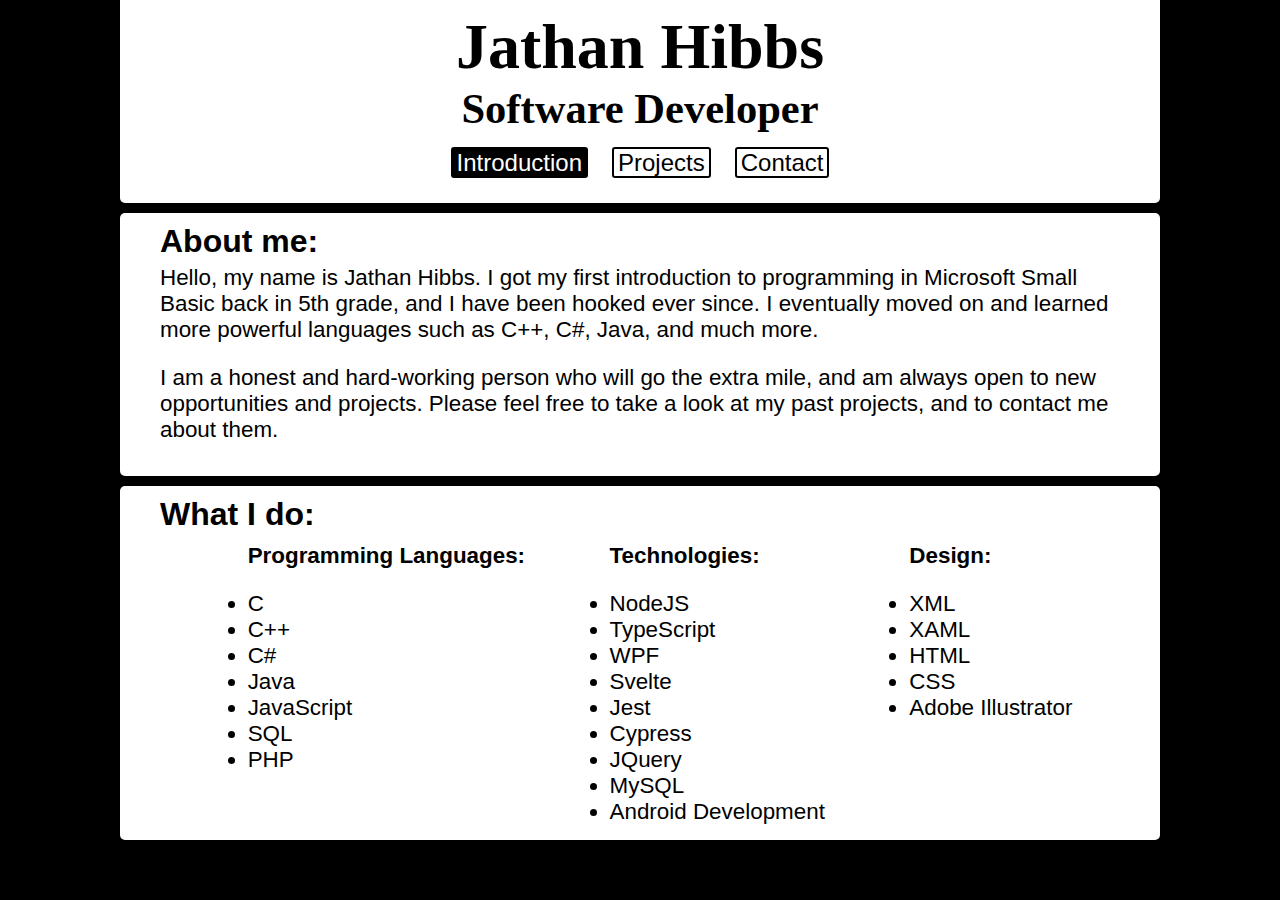
<file: index.html>
<html>
	<head>
		<link rel="stylesheet" href="css/main.css">
		<title>Portfolio</title>
	</head>
	<body>
		<header>
			<h1>Jathan Hibbs</h1>
			<h2>Software Developer</h2>
			<nav>
				<ul>
				    <li class="selectedPage"><a href="index.html">Introduction</a></li>
				    <li><a href="html/projects.html">Projects</a></li>
				    <li><a href="html/contact.html">Contact</a></li>
				</ul>
			</nav>
		</header>
        <main>
            <div class="intro">
                <h2>About me:</h2>
                <p>Hello, my name is Jathan Hibbs. I got my first introduction to programming in Microsoft Small Basic back in 5th grade, and I have been hooked ever since. I eventually moved on and learned more powerful languages such as C++, C#, Java, and much more.</p>
                <p>I am a honest and hard-working person who will go the extra mile, and am always open to new opportunities and projects. Please feel free to take a look at my past projects, and to contact me about them.</p>
            </div>
            <div class="intro" id="whatIDo">
                <h2>What I do:</h2>
                <ul>
                    <p><b>Programming Languages:</b></p>
                    <li>C</li>
                    <li>C++</li>
                    <li>C#</li>
                    <li>Java</li>
                    <li>JavaScript</li>
                    <li>SQL</li>
                    <li>PHP</li>
                </ul>
                <ul>
                    <p><b>Technologies:</b></p>
                    <li>NodeJS</li>
		    <li>TypeScript</li>
		    <li>WPF</li>
		    <li>Svelte</li>
		    <li>Jest</li>
		    <li>Cypress</li>
		    <li>JQuery</li>
                    <li>MySQL</li>
                    <li>Android Development</li>
                </ul>
                <ul>
                    <p><b>Design:</b></p>
                    <li>XML</li>
		    <li>XAML</li>
                    <li>HTML</li>
                    <li>CSS</li>
                    <li>Adobe Illustrator</li>
                </ul>
            </div>
        </main>
	</body>
</html>
</file>
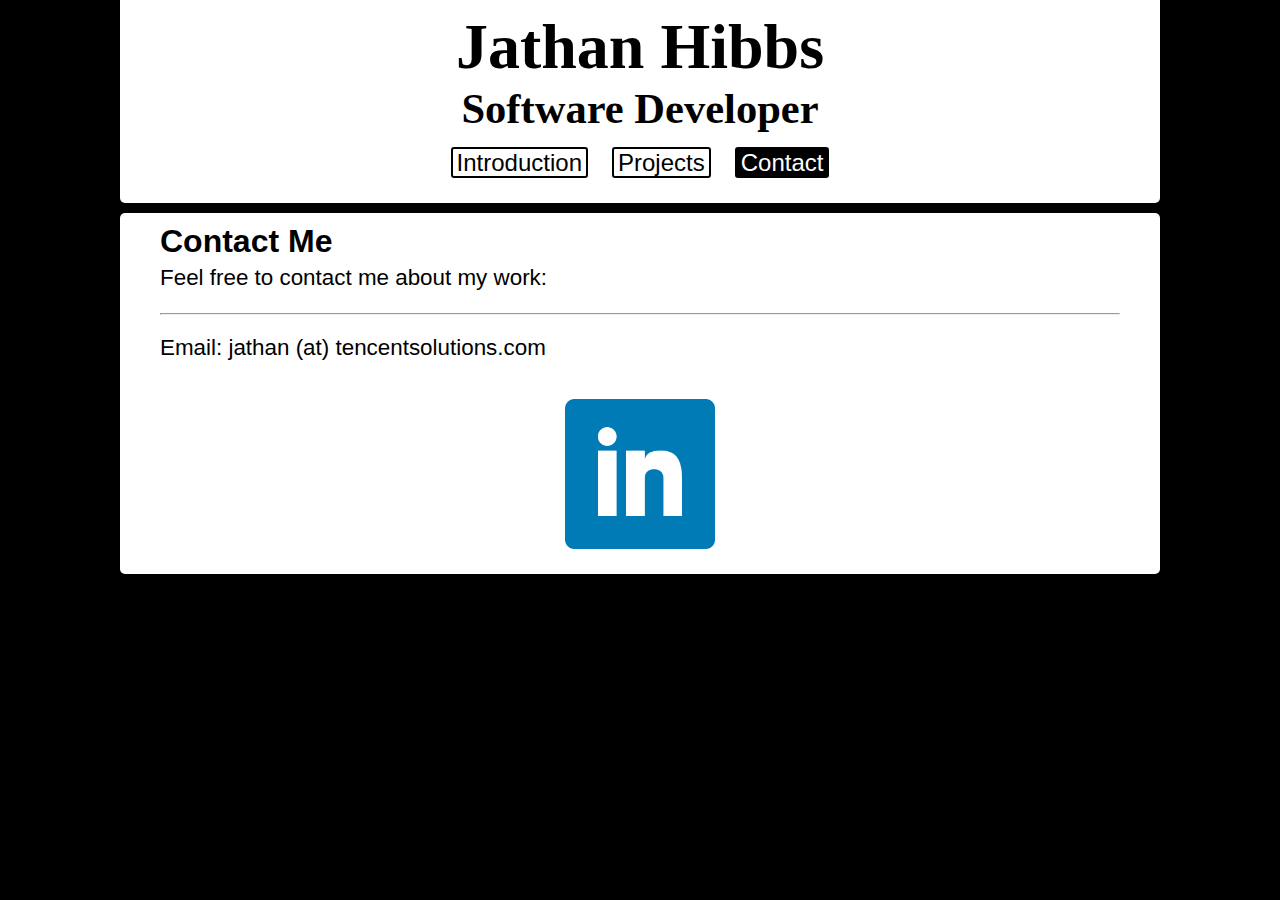
<file: html/contact.html>
<html>
	<head>
		<link rel="stylesheet" href="../css/main.css">
		<title>Portfolio</title>
	</head>
	<body>
		<header>
			<h1>Jathan Hibbs</h1>
			<h2>Software Developer</h2>
			<nav>
				<ul>
                    <li><a href="../index.html">Introduction</a></li>
                    <li><a href="projects.html">Projects</a></li>
                    <li class="selectedPage"><a href="contact.html">Contact</a></li>
				</ul>
			</nav>
		</header>
        <main>
            <div class="contact">
                <h2>Contact Me</h2>
                <p>Feel free to contact me about my work:</p>
                <hr>
                <p>Email: jathan (at) tencentsolutions.com</p>
                <a href="https://www.linkedin.com/in/jathan-hibbs/"><img src="../img/linkedin.png" width="150" height="150" alt="linkedin"/></a>
            </div>
        </main>
	</body>
</html>
</file>
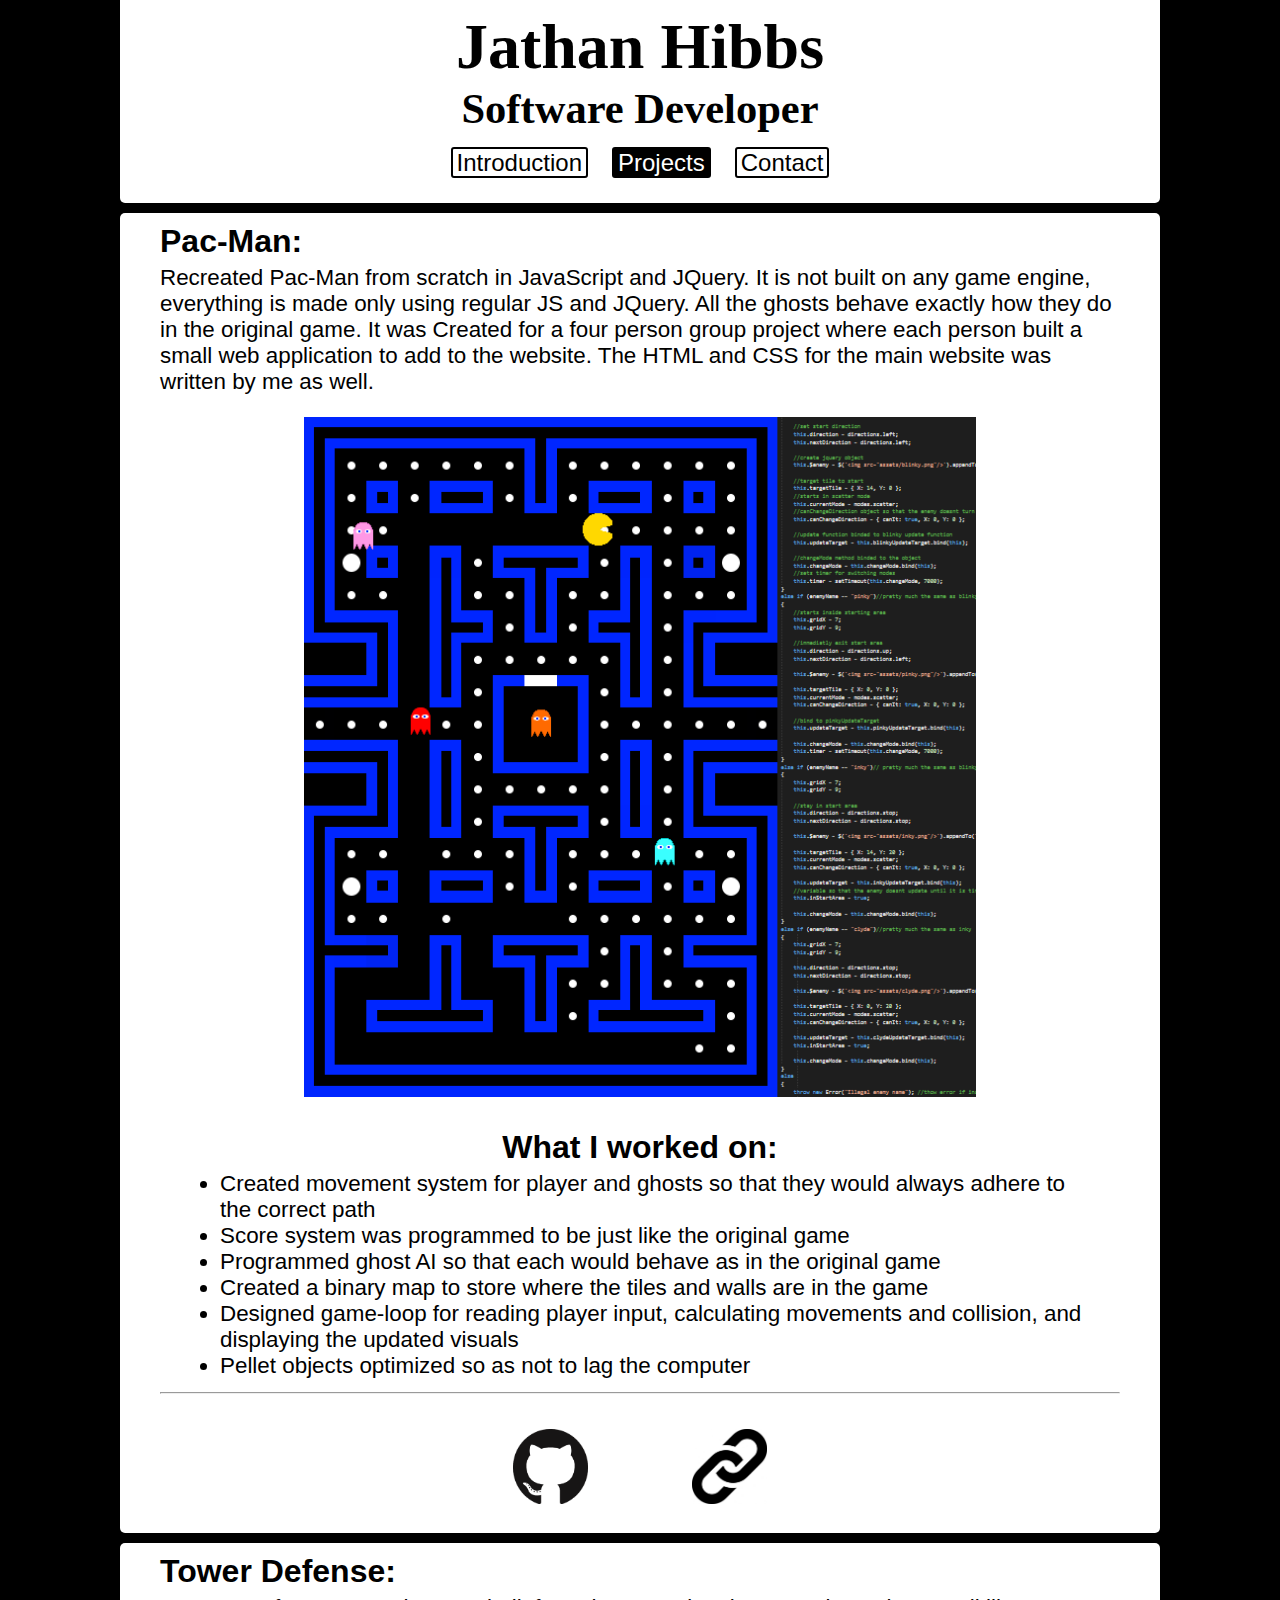
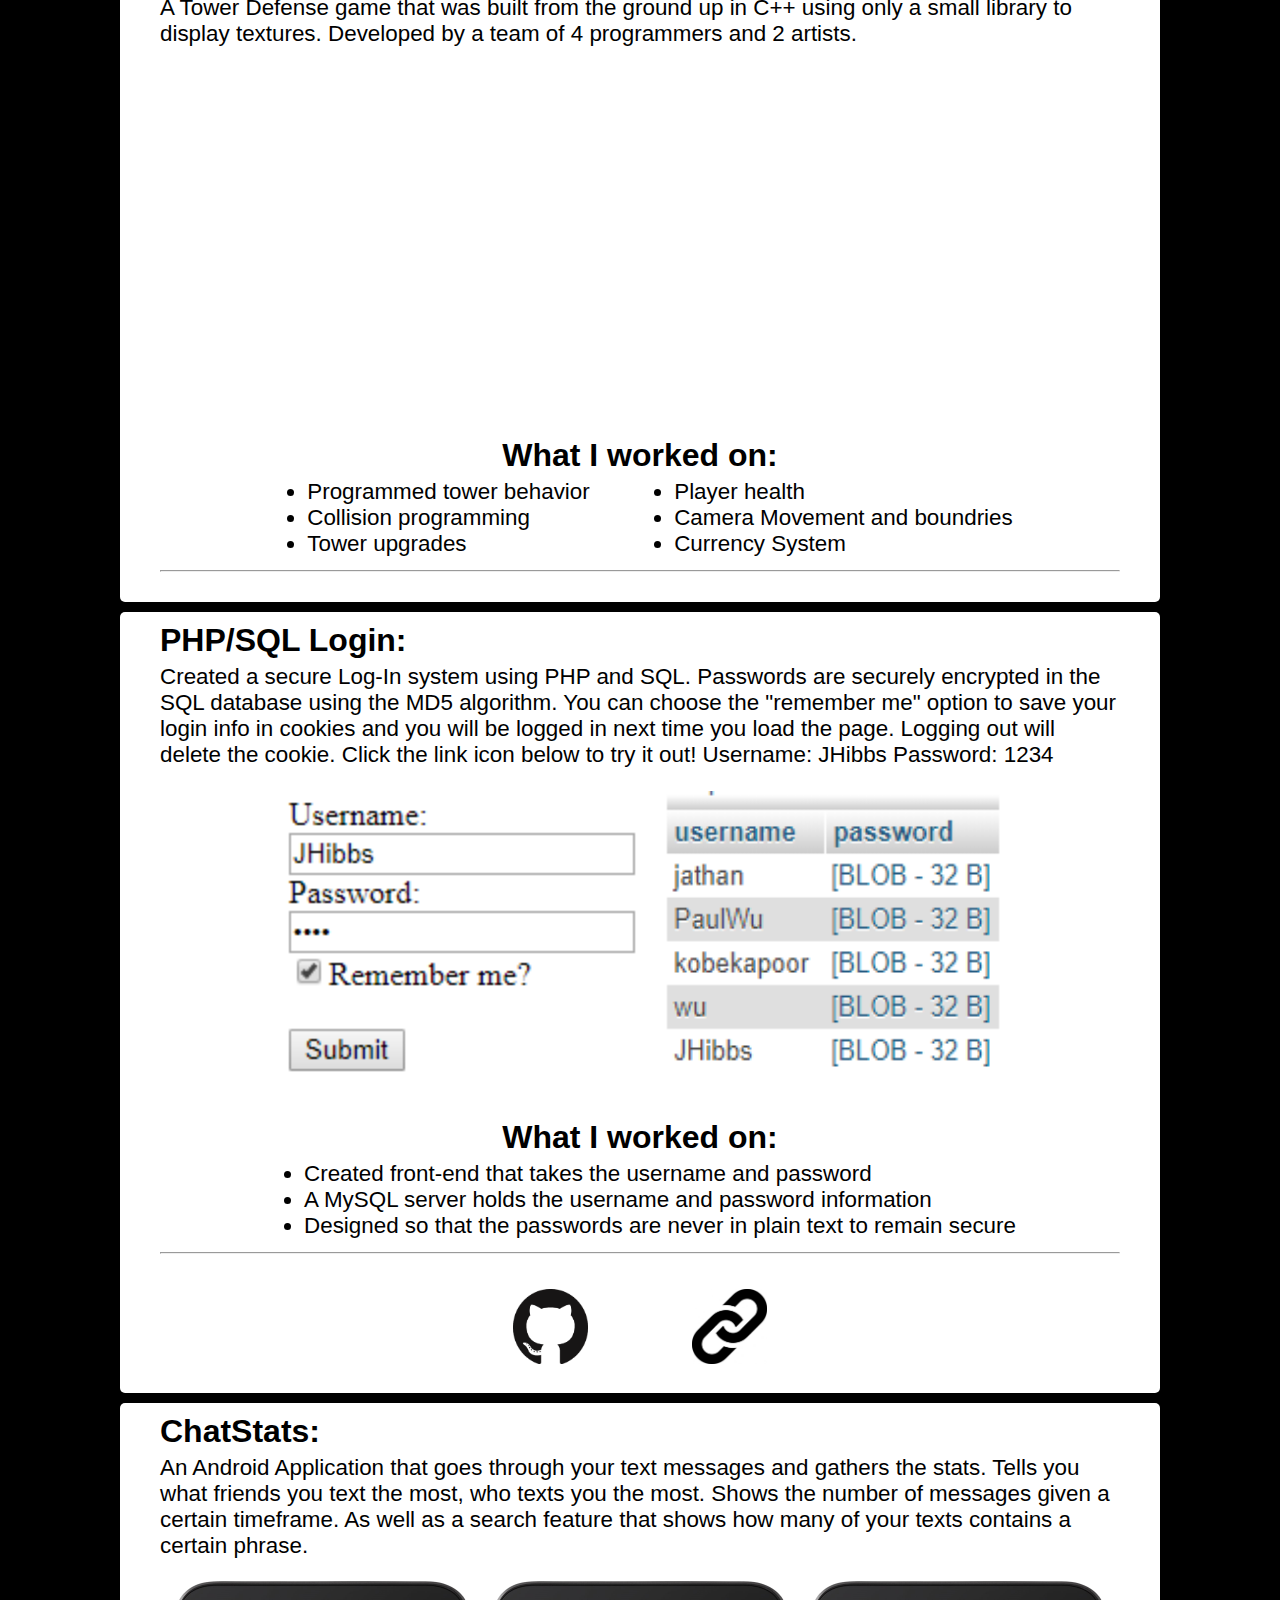
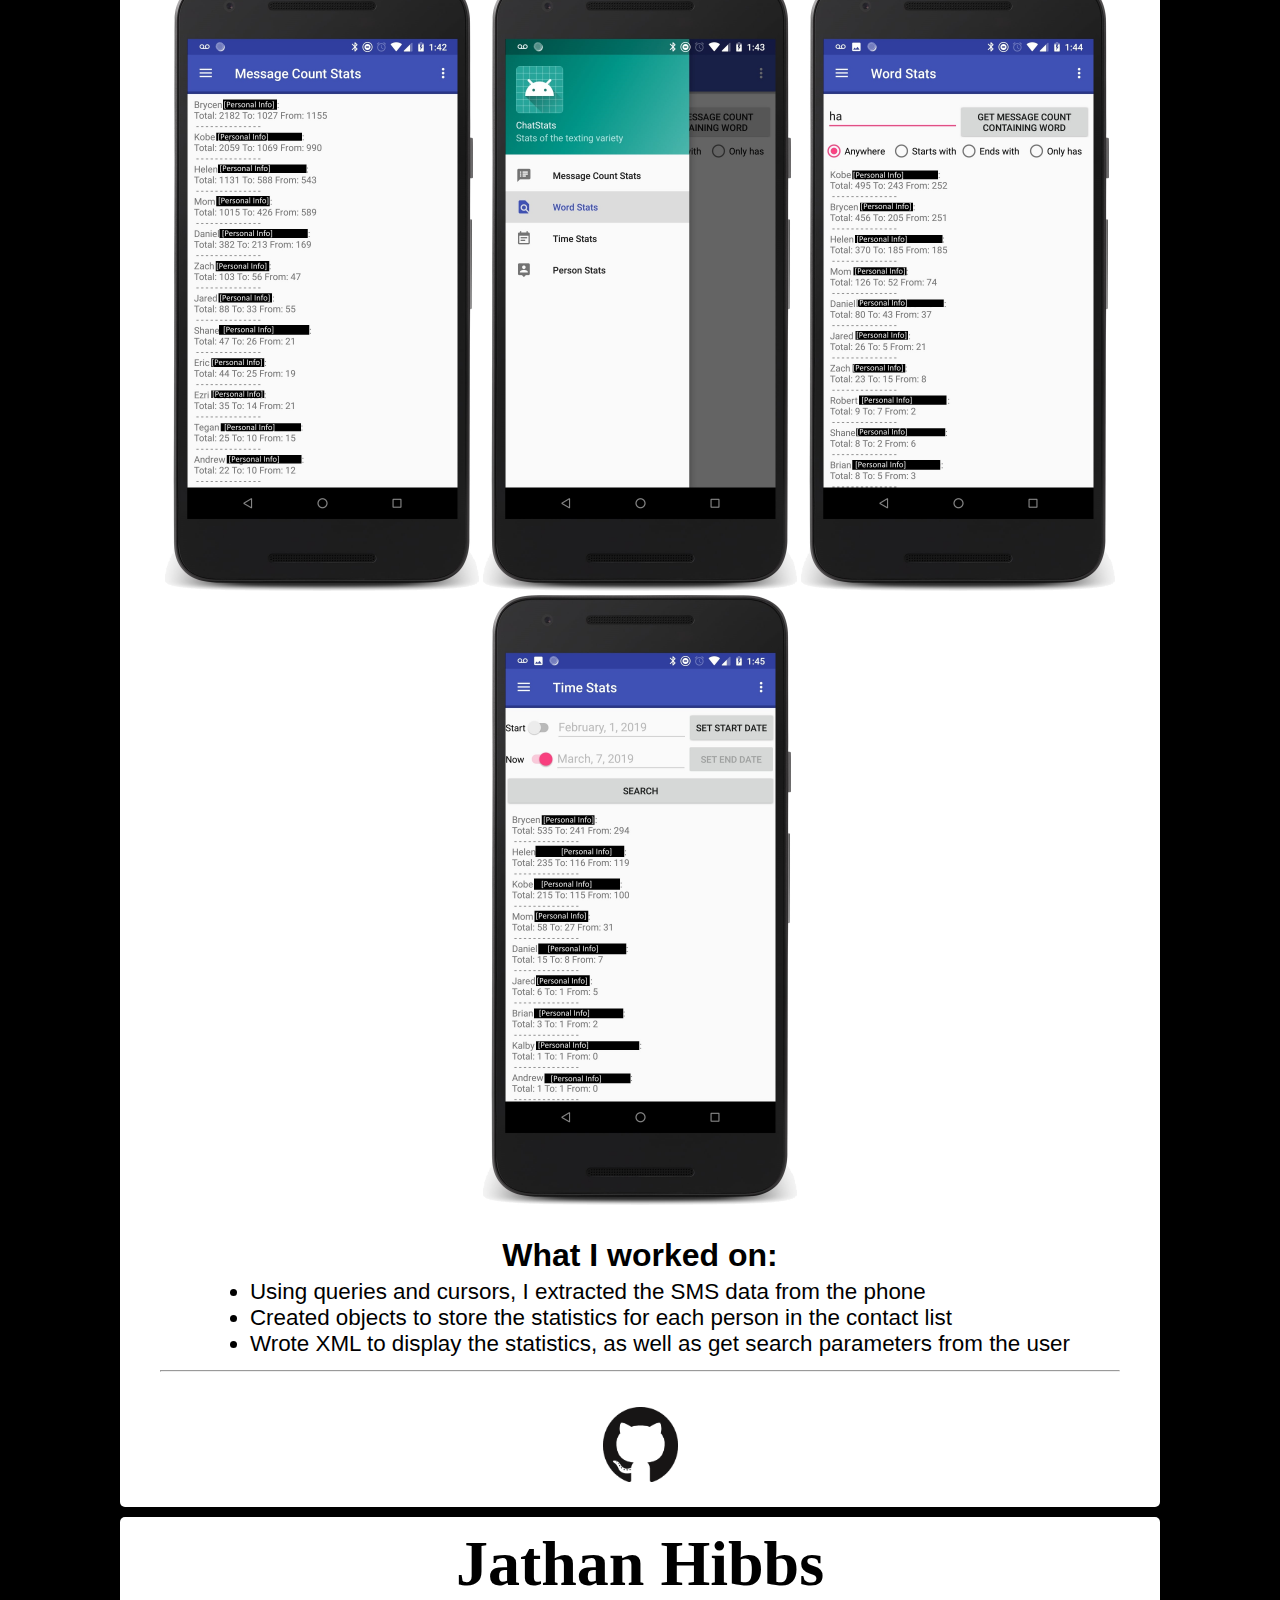
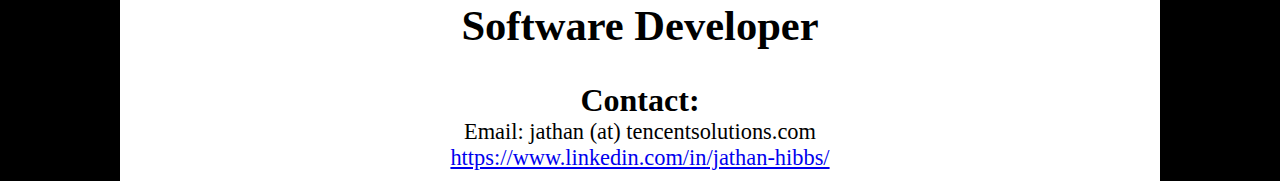
<file: html/projects.html>
<html>
	<head>
		<link rel="stylesheet" href="../css/main.css">
		<title>Portfolio</title>
	</head>
	<body>
		<header>
			<h1>Jathan Hibbs</h1>
			<h2>Software Developer</h2>
			<nav>
				<ul>
                    <li><a href="../index.html">Introduction</a></li>
                    <li class="selectedPage"><a href="projects.html">Projects</a></li>
                    <li><a href="contact.html">Contact</a></li>
				</ul>
			</nav>
		</header>
        <main>
            <div id="pacman" class="projects">
                <h2>Pac-Man:</h2>
                <p>Recreated Pac-Man from scratch in JavaScript and JQuery. It is not built on any game engine, everything is made only using regular JS and JQuery. All the ghosts behave exactly how they do in the original game. It was Created for a four person group project where each person built a small web application to add to the website. The HTML and CSS for the main website was written by me as well.</p>
                <img src="../img/pacManPoster.png" alt="Pac Man Image" height="680" width="672">
                <h3>What I worked on:</h3>
                <ul>
                    <li>Created movement system for player and ghosts so that they would always adhere to the correct path</li>
                    <li>Score system was programmed to be just like the original game</li>
                    <li>Programmed ghost AI so that each would behave as in the original game</li>
                    <li>Created a binary map to store where the tiles and walls are in the game</li>
                    <li>Designed game-loop for reading player input, calculating movements and collision, and displaying the updated visuals</li>
                    <li>Pellet objects optimized so as not to lag the computer</li>
                </ul>
                <hr>
                <a class="githubPic" href="https://github.com/JathanHibbs/PacManFinal"><img src="../img/GitHub-Mark.png" alt="pacman-github" height="75" width="75" /></a>
                <a class="linkPic" href="http://jhibbs.icoolshow.net/CSD122Final/projects/pacman/pacman.html"><img src="../img/link.jpg" alt="pacman-link" height="75" width="75" /></a>
            </div>
            <div id="towerDefense" class="projects">
                <h2>Tower Defense:</h2>
                <p>A Tower Defense game that was built from the ground up in C++ using only a small library to display textures. Developed by a team of 4 programmers and 2 artists.</p>
                <div class="vidContainer">
                    <!--<iframe src="https://www.youtube.com/embed/twR14kOv0bQ"></iframe>-->
                    <iframe src="https://www.youtube.com/embed/twR14kOv0bQ?start=3" frameborder="0" allow="accelerometer; autoplay; encrypted-media; gyroscope; picture-in-picture" allowfullscreen></iframe>
                </div>
                <h3>What I worked on:</h3>
                <ul>
                    <li>Programmed tower behavior</li>
                    <li>Collision programming</li>
                    <li>Tower upgrades</li>
                </ul>
                <ul>
                    <li>Player health</li>
                    <li>Camera Movement and boundries</li>
                    <li>Currency System</li>
                </ul>
                <hr>
            </div>
			<div id="login" class="projects">
                <h2>PHP/SQL Login:</h2>
                <p>Created a secure Log-In system using PHP and SQL. Passwords are securely encrypted in the SQL database using the MD5 algorithm. You can choose the "remember me" option to save your login info in cookies and you will be logged in next time you load the page. Logging out will delete the cookie. Click the link icon below to try it out! Username: JHibbs Password: 1234</p>
                <img src="../img/login.PNG" alt="login Image" height="292" width="386">
                <img src="../img/db.PNG" alt="db Image" height="292" width="340">
                <h3>What I worked on:</h3>
                <ul>
                    <li>Created front-end that takes the username and password</li>
                    <li>A MySQL server holds the username and password information</li>
                    <li>Designed so that the passwords are never in plain text to remain secure</li>
                </ul>
                <hr>
                <a class="githubPic" href="https://github.com/JathanHibbs/PHPfinalLogin"><img src="../img/GitHub-Mark.png" alt="login-github" height="75" width="75" /></a>
                <a class="linkPic" href="http://jhibbs.icoolshow.net/project/"><img src="../img/link.jpg" alt="login-link" height="75" width="75" /></a>
            </div>
            <div id="SMS" class="projects">
                <h2>ChatStats:</h2>
                <p>An Android Application that goes through your text messages and gathers the stats. Tells you what friends you text the most, who texts you the most. Shows the number of messages given a certain timeframe. As well as a search feature that shows how many of your texts contains a certain phrase.</p>
                <img src="../img/mainPage_framed.jpg" alt="android Image" height="610" width="314">
                <img src="../img/sideBar_framed.jpg" alt="android Image" height="610" width="314">
                <img src="../img/searchPage_framed.jpg" alt="android Image" height="610" width="314">
                <img src="../img/datePage_framed.jpg" alt="android Image" height="610" width="314">
                <h3>What I worked on:</h3>
                <ul>
                    <li>Using queries and cursors, I extracted the SMS data from the phone</li>
                    <li>Created objects to store the statistics for each person in the contact list</li>
                    <li>Wrote XML to display the statistics, as well as get search parameters from the user</li>
                </ul>
                <hr>
                <a class="githubPic" href="https://github.com/JathanHibbs/ChatStats"><img src="../img/GitHub-Mark.png" alt="ChatStats-github" height="75" width="75" /></a>
            </div>
        </main>
        <footer>
            <h1>Jathan Hibbs</h1>
            <h2>Software Developer</h2>
            <h3>Contact:</h3>
                <p>Email: jathan (at) tencentsolutions.com</p>
                <p><a href="https://www.linkedin.com/in/jathan-hibbs/">https://www.linkedin.com/in/jathan-hibbs/</a></p>
        </footer>
	</body>
</html>
</file>
<file: css/main.css>
body {
    background-color: black;
    color: white;
    padding: 0;
    margin: 0;
}

header {
    margin: 0 120px 10px 120px;
    padding: 10px;
    text-align: center;
    background-color: white;
    color: black;
    border-bottom-left-radius: 5px;
    border-bottom-right-radius: 5px;
}

footer {
    margin: 10px 120px 0 120px;
    padding: 10px;
    text-align: center;
    background-color: white;
    color: black;
    border-top-left-radius: 5px;
    border-top-right-radius: 5px;
}

header h1, footer h1 
{
    margin: 0;
    font-size: 4em;
}

header h2, footer h2
{
    margin: 0;
    font-size: 2.66em;
}

header nav ul
{
    padding: 0;
    list-style-type: none;
}

header nav ul li {
    display: inline;
    margin: 0 10px 0 10px;
    text-align: center;
    width: auto;
    font-size: 1.5em;
    font-family: Arial, Arial, Helvetica, sans-serif;
    border: 2px solid black;
    border-radius: 3px;
    overflow-y:hidden;
}

header nav ul li a {
    text-decoration: none;
    color: black;
    margin: -1px;
    overflow-y: hidden;
    padding-left: 5px;
    padding-right: 5px;
}

header nav ul li a:hover {
    text-decoration: none;
    color: white;
    background-color: black;
}

.selectedPage a {
    color: white;
    background-color: black;
    padding-left: 5px;
    padding-right: 5px;
}

.selectedPage a:hover
{
    background-color: white;
    color: black;
}

main {
    margin: 0 120px 0 120px;
    background-color: black;
    color: white;
    font-family: Arial, Arial, Helvetica, sans-serif;
}

main div {
    padding: 10px 40px 10px 40px;
    margin: 10px 0 10px 0;
    background-color: white;
    color: black;
    border-radius: 5px;
    text-align:center;
}

main div a img
{
    margin: 15px 50px 15px 50px;
}

main div ul
{
    display: inline-block;
    text-align: left;
    margin: 5px 20px 5px 20px;
    vertical-align: top;
}

main h2 {
    text-align: left;
    margin-top: 0;
    margin-bottom: 0;
}

main hr
{
    margin-bottom: 20px;
}

main p {
    margin-top: 5px;
    text-align: left;
}

.vidContainer {
    position: relative;
    width: 60%;
    height: 0;
    padding-bottom: 33.9%;
    text-align: left;
    margin: auto;
}

.vidContainer iframe {
    position: absolute;
    width: 100%;
    height: 100%;
    margin: auto;
}

h2
{
    font-size: 2em;
}

h3
{
    font-size: 2em;
}

p, li
{
    font-size: 1.4em;
}

h3{
    margin-bottom: 0;
}

footer p{
    margin: 0;
}

/*.projects {
	height: 100%;
}*/

/*.intro
{
	height: 30%;
}*/
</file>
